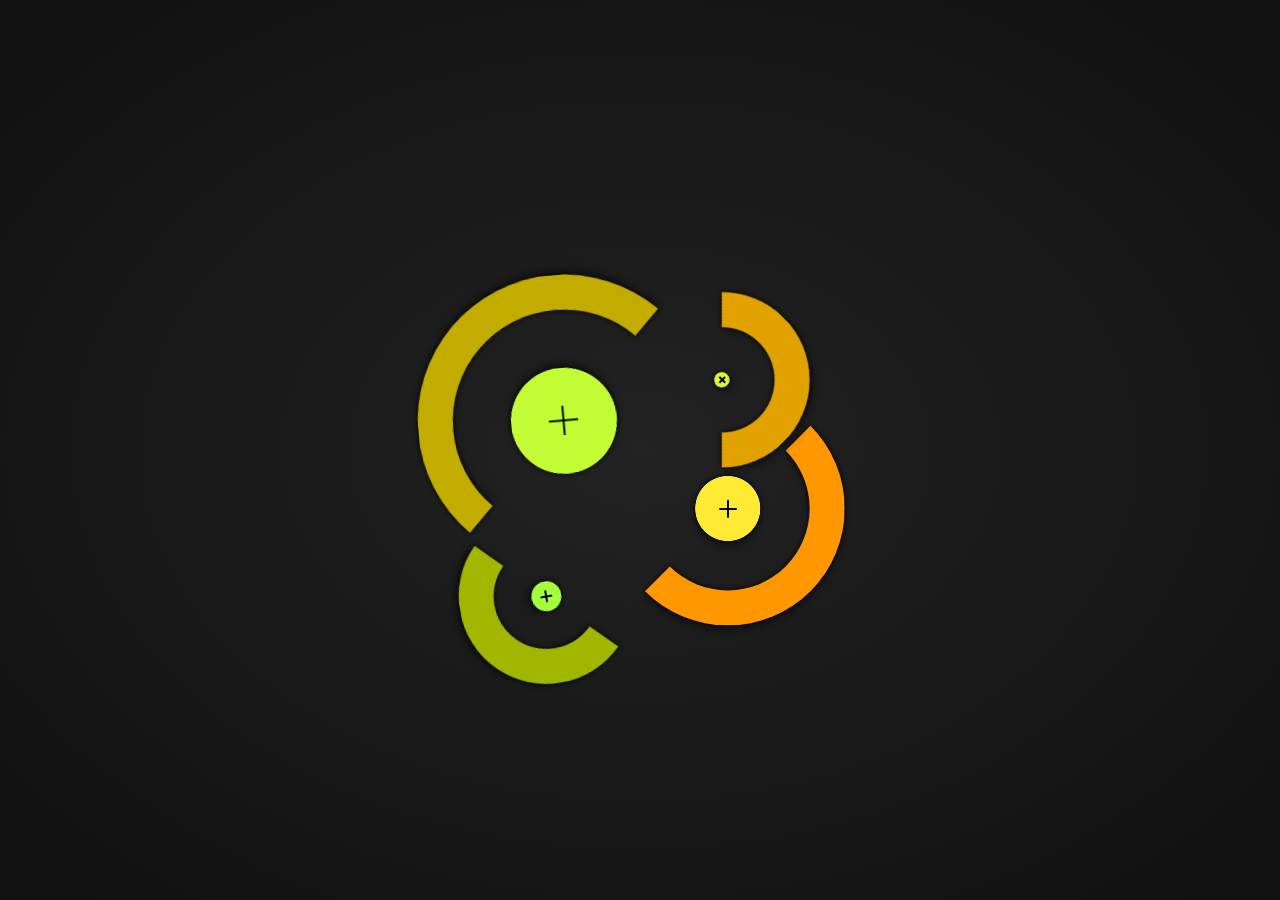
<file: Crazy Loading Arches/index.html>
<!DOCTYPE html>
<html lang="en" >
<head>
  <meta charset="UTF-8">
  <title>Crazy Loading Arches</title>
  <link rel="stylesheet" href="./style.css">
</head>
<body>
<!-- partial:index.partial.html -->
<div class="content">
	<div class="circle"></div>
	<div class="circle"></div>
	<div class="circle"></div>
	<div class="circle"></div>
</div>
<!-- partial -->
</body>
</html>
</file>
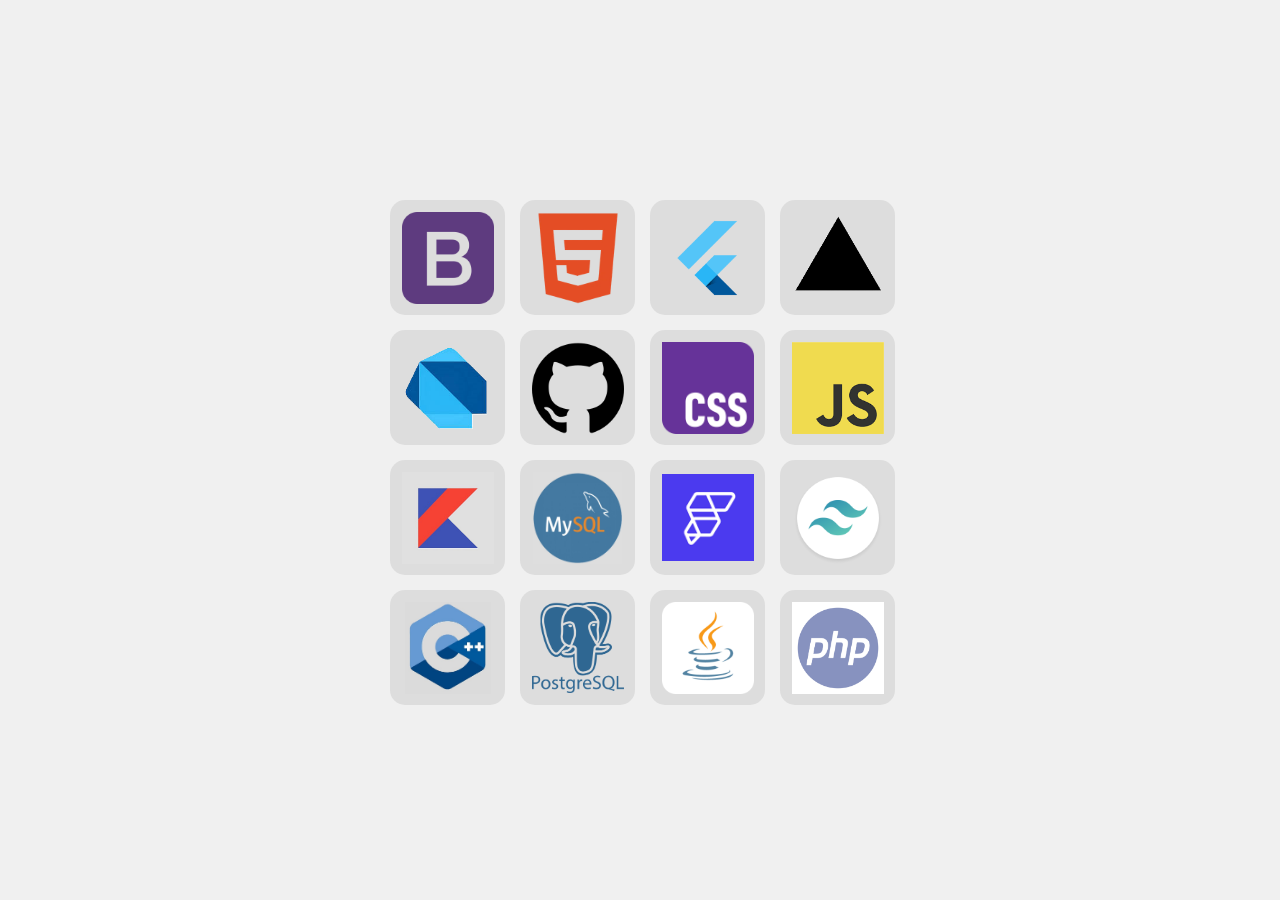
<file: Tiles Icon Layout/index.html>
<!DOCTYPE html>
<html lang="en">
<head>
    <meta charset="UTF-8">
    <meta name="viewport" content="width=device-width, initial-scale=1.0">
    <title>Tiles Icon Layout</title>
    <link rel="icon" type="image/x-icon" href="tiles.png">
    <link rel="stylesheet" href="styles.css">
</head>
<body>
    <div id="tile-container"></div>
    <script src="script.js"></script>
</body>
</html>
</file>
<file: Crazy Loading Arches/style.css>
:root {
	--sp: 2.5s; /* change speed */
}		

body {
	margin: 0;
	padding: 0;
	width: 100vw;
	height: 100vh;
	overflow: hidden;
	display: flex;
	align-items: center;
	justify-content: center;
	background: radial-gradient(#222, #101010);
}

.content {
	width: 50vmin;
	height: 50vmin;
	position: relative;
	display: flex;
	align-items: center;
	justify-content: center;
	transform: scale(0.65);
	animation: spin-all calc(var(--sp) * 2) linear 0s infinite
}

.circle {
	--in: 80%;
	--ar: #ff9800;
	--dt: #ffea34;
	--shadow: drop-shadow(0vmin 0vmin 0.5vmin #000) drop-shadow(0vmin 1vmin 0.5vmin #0004);
	--cross: linear-gradient(0deg, #fff0 calc(50% - 2px), #000 calc(50% - 1px) calc(50% + 1px), #fff0 calc(50% + 2px)), linear-gradient(90deg, #fff0 calc(50% - 2px), #000 calc(50% - 1px) calc(50% + 1px), #fff0 calc(50% + 2px));
    border: 6vmin solid var(--ar);
    width: var(--in);
    height: var(--in);
    border-radius: 100%;
    position: absolute;
    box-sizing: border-box;
    border-top-color: #fff0;
    border-left-color: #fff0;
    top: 15vmin;
    right: -10vmin;
    animation: spin-bot var(--sp) ease 0s infinite;
    background-image: var(--cross), radial-gradient(var(--dt) 5.5vmin, #fff0 calc(5.5vmin + 1px));
	background-repeat: no-repeat;
    background-size: 3vmin 1vmin, 1vmin 3vmin, 100% 100%;
    background-position: center center;
	filter: var(--shadow);
}

.circle:nth-child(2) {
    --in: 60%;
    top: -2vmin;
    animation: spin-top var(--sp) ease 0s infinite;
    transform: rotate(-45deg);
    background-image: var(--cross), radial-gradient(var(--dt) 1.25vmin, #fff0 calc(1.25vmin + 1px));
    right: -4vmin;
	filter: hue-rotate(10deg) var(--shadow);
    background-size: 1.4vmin 1vmin, 1vmin 1.4vmin, 100% 100%;
}

.circle:nth-child(3) {
    --in: 100%;
    top: -5vmin;
    left: -13vmin;
    transform: rotate(175deg);
    animation: spin-left var(--sp) ease calc(var(--sp) / 4) infinite;
    background-image: var(--cross), radial-gradient(var(--dt) 9vmin, #fff0 calc(9vmin + 1px));
	filter: hue-rotate(20deg) var(--shadow);
    background-size: 5vmin 1vmin, 1vmin 5vmin, 100% 100%;
}

.circle:nth-child(4) {
    --in: 60%;
    top: 35vmin;
    left: -6vmin;
    transform: rotate(-280deg);
    animation: spin-last var(--sp) ease calc(calc(calc(var(--sp) / 4) + var(--sp)) * -1) infinite;
    background-image: var(--cross), radial-gradient(var(--dt) 2.5vmin, #fff0 calc(2.5vmin + 1px));
	filter: hue-rotate(30deg) var(--shadow);
    background-size: 2vmin 1vmin, 1vmin 2vmin, 100% 100%;
}


@keyframes spin-all {
	0% { transform: rotate(0deg) scale(0.65); }
	100% { transform: rotate(360deg) scale(0.65); }
}


@keyframes spin-top {
	0% { transform: rotate(-45deg); }
	100% { transform: rotate(315deg); }
}

@keyframes spin-bot {
	0%, 35% { transform: rotate(0deg); }
	80%, 100% { transform: rotate(-360deg); }
}

@keyframes spin-left {
	0%, 35% { transform: rotate(175deg); }
	80%, 100% { transform: rotate(535deg); }
}

@keyframes spin-last {
	0%, 10% { transform: rotate(-280deg); }
	90%, 100% { transform: rotate(-640deg); }
}
</file>
<file: Tiles Icon Layout/styles.css>
body {
    display: flex;
    justify-content: center;
    align-items: center;
    height: 100vh;
    margin: 0;
    background-color: #f0f0f0;
    font-family: Arial, sans-serif;
}

#tile-container {
    display: grid;
    grid-template-columns: repeat(4, 1fr); /* 4 columns fixed */
    grid-template-rows: repeat(4, 1fr); /* 4 rows fixed */
    gap: 15px; /* Space between tiles */
    width: 90vw; /* Responsive container width */
    height: 90vw; /* Maintain square aspect ratio for the grid */
    max-width: 500px; /* Prevent tiles from being too large on large screens */
    max-height: 500px; /* Limit grid height */
}

.tile {
    position: relative;
    background-color: #ddd;
    border-radius: 15px; /* Rounded corners */
    overflow: hidden;
    display: flex;
    justify-content: center;
    align-items: center;
    transition: transform 0.3s ease-in-out, box-shadow 1.5s ease-out;
}

.tile:hover {
    transform: scale(1.05); /* Small zoom effect */
}

.tile img {
    width: 80%; /* Responsive size for the icon inside the tile */
    height: 80%;
    object-fit: contain; /* Maintain aspect ratio of the image */
    backface-visibility: hidden;
}

/* Media queries for adjusting the tile and icon sizes */
@media (max-width: 768px) {
    #tile-container {
        width: 95vw;
        height: 95vw;
    }
}

@media (max-width: 480px) {
    #tile-container {
        width: 100vw;
        height: 100vw;
        gap: 5px; /* Reduce gap on small screens */
    }

    .tile img {
        width: 70%; /* Smaller icon size on mobile */
        height: 70%;
    }
}
</file>
